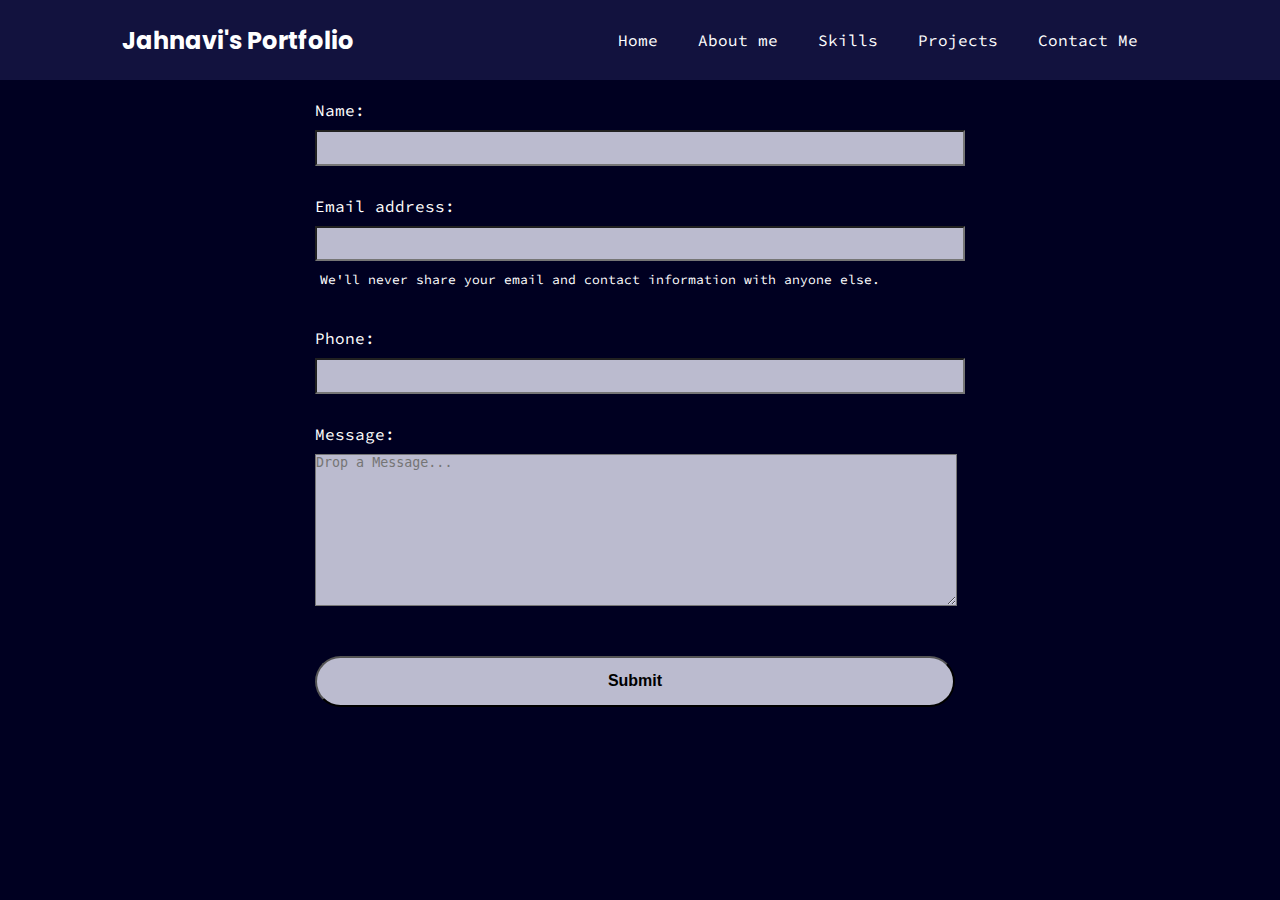
<file: contact.html>
<!DOCTYPE html>
<html lang="en">
<head>
    <meta charset="UTF-8">
    <meta http-equiv="X-UA-Compatible" content="IE=edge">
    <meta name="viewport" content="width=device-width, initial-scale=1.0">
    <title>Jahnvai P - Portfolio</title>
    <link rel="preconnect" href="https://fonts.googleapis.com">
<link rel="preconnect" href="https://fonts.gstatic.com" crossorigin>
<link href="https://fonts.googleapis.com/css2?family=Playfair+Display:wght@500&family=Poppins:wght@500&family=Source+Code+Pro&display=swap" rel="stylesheet">
    
    <link rel="stylesheet" href="style.css">
    
</head>
<body>
    
    <header>
        <div class="navbar navGo">
        <nav>
            <div class="left">Jahnavi's Portfolio</div>
            <div class="right">
                <ul>
                    
                    <li class="up"><a href="/">Home </a></li>
                    <li class="up"><a href="/intro.html">About me</a></li>
                    <li class="up"><a href="/skills.html">Skills</a></li>
                    <li class="down"><a href="/projects.html">Projects</a></li>
                    <li class="down"><a href="/contact.html">Contact Me</a></li>
                </ul>
            </div>
        </nav>
        </div>
    </header>

    <main class="contactMain">
        <div class="hamburger">
            <img src="img/icons8-hamburger-menu-50.png" alt="" class="ham">
            <img src="img/icons8-cross-50.png" alt="" class="cross">
        </div>
        <div class="contactForm">

            <form>
                <div class="mb-3">
                    <label for="clientname" class="form-label">Name:</label>
                    
                    <input type="name" class="form-control" id="clientemail" aria-describedby="emailHelp" >
                    
                </div>
                
                <div class="mb-3">
                  <label for="clientemail" class="form-label">Email address:</label>
                  
                  <input type="email" class="form-control" id="clientemail" aria-describedby="emailHelp" >
                  <div id="emailHelp" class="form-text">We'll never share your email and contact information with anyone else.</div>
                </div>

                <div class="mb-3">
                  <label for="clientphone" class="form-label">Phone:</label>
                  
                  <input type="number" class="form-control" id="clientphone" >
                </div>

                <div class="mb-3 msg">
                    <label for="textmsg" class="form-label">Message:</label>
                    <textarea class="form-check-label" for="msginfo" placeholder="Drop a Message..." cols="40" rows="10" ></textarea>
                  <!-- <input type="text" class="form-check-input" id="msginfo"> -->
                </div>

               <div class="contactbutn"> <button type="submit" class="btn btn-primary" style="width: 50vw; height: 4vw;">Submit</button></div>
              </form>

        </div>
    </main>


    <script src="script.js"></script>

</body>
</html>
</file>
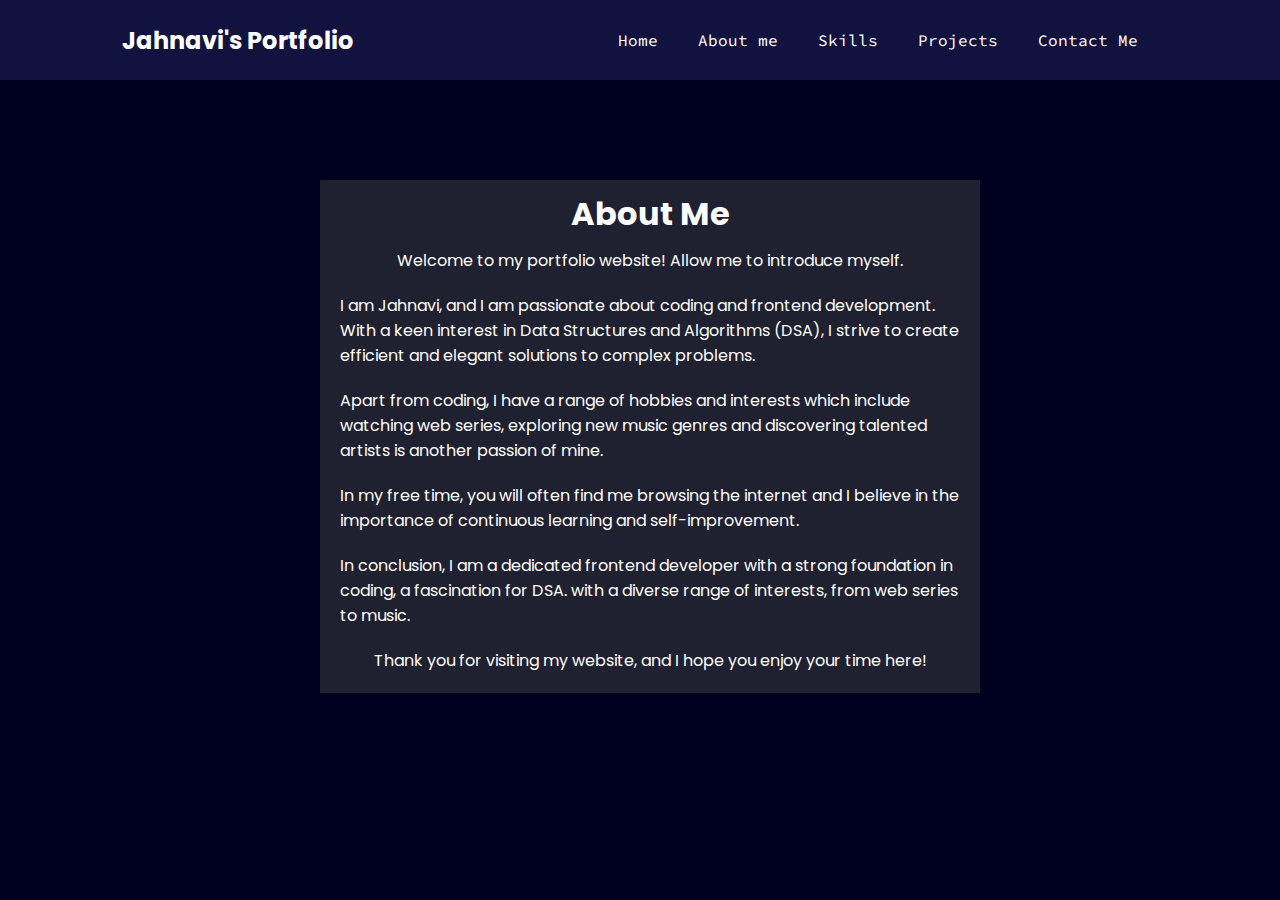
<file: intro.html>
<!DOCTYPE html>
<html lang="en">
<head>
    <meta charset="UTF-8">
    <meta http-equiv="X-UA-Compatible" content="IE=edge">
    <meta name="viewport" content="width=device-width, initial-scale=1.0">
    <title>Jahnvai P - Portfolio</title>
    <link rel="preconnect" href="https://fonts.googleapis.com">
<link rel="preconnect" href="https://fonts.gstatic.com" crossorigin>
<link href="https://fonts.googleapis.com/css2?family=Playfair+Display:wght@500&family=Poppins:wght@500&family=Source+Code+Pro&display=swap" rel="stylesheet">
    
    <link rel="stylesheet" href="style.css">
    
</head>
<body>
    
    <header>
        <div class="navbar navGo">

        
        <nav>
            <div class="left">Jahnavi's Portfolio</div>
            <div class="right">
                <ul>
                    <li><a href="/">Home </a></li>
                    <li><a href="/intro.html">About me</a></li>
                    <li><a href="/skills.html">Skills</a></li>
                    <li><a href="/projects.html">Projects</a></li>
                    <li><a href="/contact.html">Contact Me</a></li>
                </ul>
            </div>
        </nav>
    </div>
    </header>

    <main>
        <div class="hamburger">
            <img src="img/icons8-hamburger-menu-50.png" alt="" class="ham">
            <img src="img/icons8-cross-50.png" alt="" class="cross">
        </div>
        <div class="introMain">
            <h1>About Me</h1>
            <p>
                Welcome to my portfolio website! Allow me to introduce myself.
            </p>
            <p>    
                I am  Jahnavi, and I am  passionate about  coding and   frontend development. With a keen interest in  Data Structures and Algorithms (DSA), I strive to create efficient and elegant solutions to complex problems.
            </p>
           
            <p>
                 Apart from coding, I have a range of hobbies and interests which include watching web series, exploring new <genres> music genres and discovering talented artists is another passion of mine.
            </p>

            <p>
                 In my free time, you will often find me  browsing the internet and I believe in the importance of  continuous learning and  self-improvement.
            </p>
            <p>
            In conclusion, I am a dedicated frontend developer with a strong foundation in coding, a fascination for DSA. with a diverse range of interests, from web series to music. 
            </p>
            <p class="thanks">Thank you for visiting my website, and I hope you enjoy your time here!</p>
        </div>
    </main>


    
    <script src="script.js"></script>
</body>
</html>
</file>
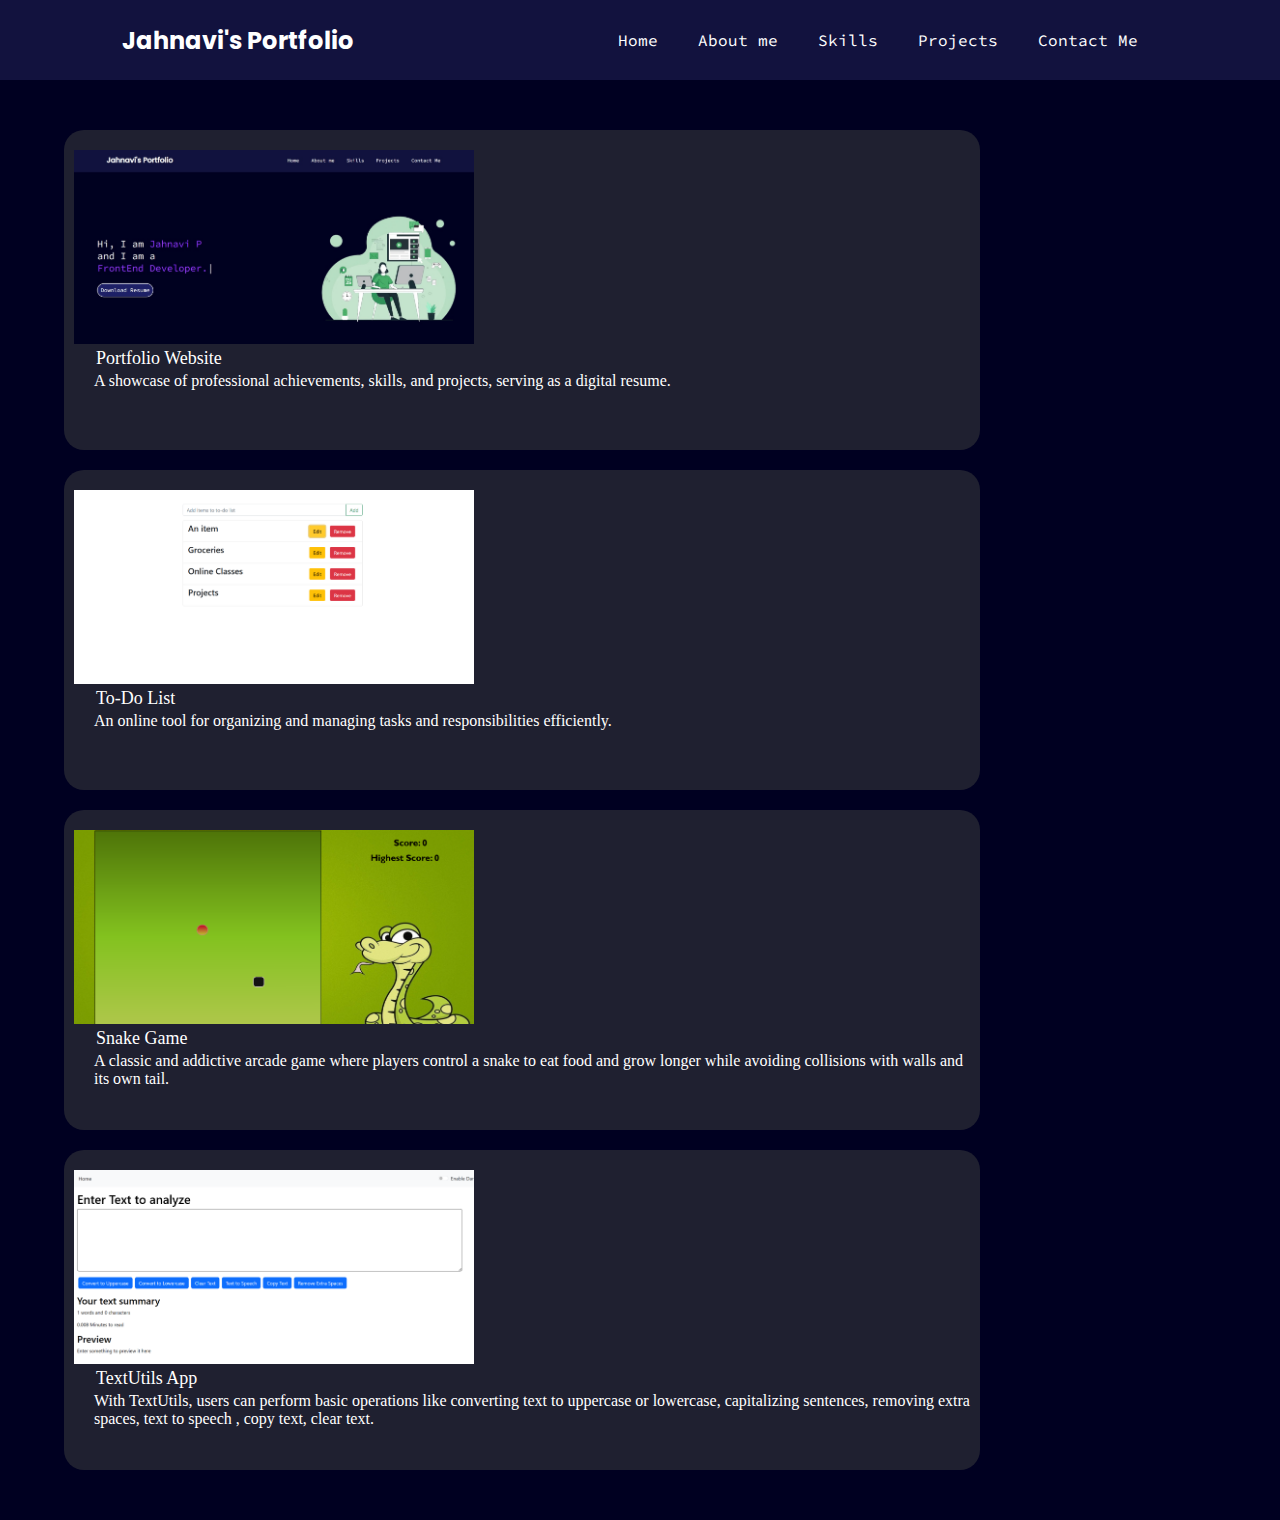
<file: projects.html>
<!DOCTYPE html>
<html lang="en">
<head>
    <meta charset="UTF-8">
    <meta http-equiv="X-UA-Compatible" content="IE=edge">
    <meta name="viewport" content="width=device-width, initial-scale=1.0">
    <title>Jahnvai P - Portfolio</title>
    <link rel="preconnect" href="https://fonts.googleapis.com">
<link rel="preconnect" href="https://fonts.gstatic.com" crossorigin>
<link href="https://fonts.googleapis.com/css2?family=Playfair+Display:wght@500&family=Poppins:wght@500&family=Source+Code+Pro&display=swap" rel="stylesheet">
    
    <link rel="stylesheet" href="style.css">
    
</head>
<body>
    
    <header>
        <div class="navbar navGo">
        <nav>
            <div class="left">Jahnavi's Portfolio</div>
            <div class="right">
                <ul>
                    <li><a href="/">Home </a></li>
                    <li><a href="/intro.html">About me</a></li>
                    <li><a href="/skills.html">Skills</a></li>
                    <li><a href="/projects.html">Projects</a></li>
                    <li><a href="/contact.html">Contact Me</a></li>
                </ul>
            </div>
        </nav>
        </div>
    </header>

    <main>
        <div class="hamburger">
            <img src="img/icons8-hamburger-menu-50.png" alt="" class="ham">
            <img src="img/icons8-cross-50.png" alt="" class="cross">
        </div>
        <div class="projectsMain">
            <div class="projects">
                <div class="pic">
                    <img src="img/Web capture_3-6-2023_151550_127.0.0.1.jpeg" alt="">
                </div>
                <div class="proname">
                    Portfolio Website
                </div>
                <p> A showcase of professional achievements, skills, and projects, serving as a digital resume.</p>
            </div>
            <div class="projects">
                <div class="pic">
                    <img src="img/todo.png" alt="">
                </div>
                <div class="proname">
                    To-Do List 
                </div>
                <p>
                    An online tool for organizing and managing tasks and responsibilities efficiently.
                </p>
            </div>
            <div class="projects">
                <div class="pic">
                    <img src="img/snakegame.png" alt="">
                </div>
                <div class="proname">
                    Snake Game
                </div>
                <p>
                    A classic and addictive arcade game where players control a snake to eat food and grow longer while avoiding collisions with walls and its own tail.
                </p>
            </div>
            <div class="projects">
                <div class="pic">
                    <img src="img/textutils.png" alt="">
                </div>
                <div class="proname">
                    TextUtils App
                </div>
                <p>
                    With TextUtils, users can perform basic operations like converting text to uppercase or lowercase, capitalizing sentences, removing extra spaces, text to speech , copy text, clear text. 
                </p>
            </div>
            
        </div>
    </main>


    <script src="script.js"></script>

</body>
</html>
</file>
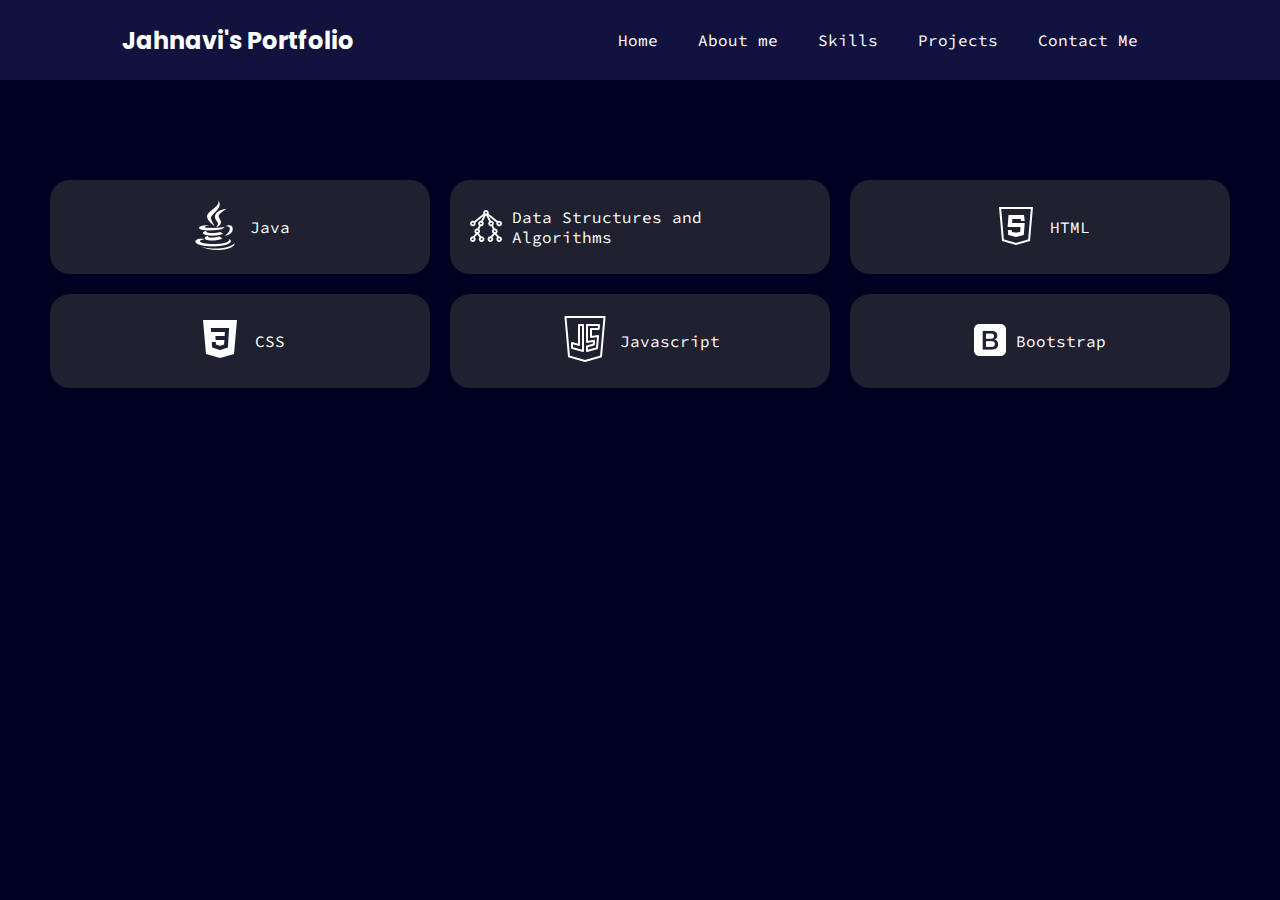
<file: skills.html>
<!DOCTYPE html>
<html lang="en">
<head>
    <meta charset="UTF-8">
    <meta http-equiv="X-UA-Compatible" content="IE=edge">
    <meta name="viewport" content="width=device-width, initial-scale=1.0">
    <title>Jahnvai P - Portfolio</title>
    <link rel="preconnect" href="https://fonts.googleapis.com">
<link rel="preconnect" href="https://fonts.gstatic.com" crossorigin>
<link href="https://fonts.googleapis.com/css2?family=Playfair+Display:wght@500&family=Poppins:wght@500&family=Source+Code+Pro&display=swap" rel="stylesheet">
    
    <link rel="stylesheet" href="style.css">
    
</head>
<body>
    
    <header>
        <div class="navbar navGo">
        <nav>
            <div class="left">Jahnavi's Portfolio</div>
            <div class="right">
                <ul>
                    <li class="up"><a href="/">Home </a></li>
                    <li class="up"><a href="/intro.html">About me</a></li>
                    <li class="up"><a href="/skills.html">Skills</a></li>
                    <li class="down"><a href="/projects.html">Projects</a></li>
                    <li class="down"><a href="/contact.html">Contact Me</a></li>
                </ul>
            </div>
        </nav>
        </div>
    </header>

    <main>
        <div class="hamburger">
            <img src="img/icons8-hamburger-menu-50.png" alt="" class="ham">
            <img src="img/icons8-cross-50.png" alt="" class="cross">
        </div>
        <div class="skillsMain">
           <div class="skills">
               <div class="icons">
                <img src="img/icons8-java-50 (1).png" alt="">
            </div>
            <div class="skillname">Java</div>
           </div>
           <div class="skills">
               <div class="icons"><img src="img/data-structure (2).png" alt="" style="margin-top: 10px;"></div>
               <div class="skillname">Data Structures and Algorithms</div>
           </div>
           <div class="skills">
               <div class="icons"><img src="img/icons8-html-50.png" alt=""></div>
               <div class="skillname">HTML</div>
           </div>
           <div class="skills">
               <div class="icons"><img src="img/icons8-css-50.png" alt=""></div>
               <div class="skillname">CSS</div>
           </div>
           <div class="skills">
               <div class="icons"><img src="img/icons8-javascript-50.png" alt=""></div>
               <div class="skillname">Javascript</div>
           </div>
           <div class="skills">
                <div class="icons"><img src="img/bootstrap.png" alt="" style="margin-top: 10px;"></div>
                <div class="skillname">Bootstrap</div>
        </div>

        </div>
    </main>


    <script src="script.js"></script>

</body>
</html>
</file>
<file: style.css>
* {
  margin: 0;
  padding: 0;
}
body {
  background-color: rgb(0, 0, 33);
  color: white;

  font-family: "Source Code Pro", monospace;
}
.navbar{
  
  transition: tranform 0.5s ease-in;
}

nav {
  display: flex;
  justify-content: space-around;
  align-items: center;
  height: 80px;
  background-color: rgb(18, 18, 62);
}

nav ul {
  display: flex;
}

nav ul li {
  list-style: none;
  margin: 20px;
}

nav ul li a {
  text-decoration: none;
  color: white;
}

nav ul li a:hover {
  color: white;
  font-size: large;
}

.left {
  font-family: "Poppins", sans-serif;
  font-weight: bold;
  font-size: x-large;
  
}
.firstSection {
  display: flex;
  justify-content: space-around;
  align-items: center;
}

.firstSection > div {
  width: 30%; 
}

.leftSection {
  font-size: 2rem;
  border: 1px solid white;
  padding: 30px;
  border-radius: 10px;
}

.btn{
  margin-top: 30px;
}


.btn a{
  text-decoration: none;
  font-size: large;
  font-family: "Source Code Pro", monospace;
  background-color: #1e2167;
 
  color: white;
  padding: 10px;
  
  border: 2px solid white;
  border-radius: 40px;
}

.leftSection .btn a:hover {
  cursor: pointer;
  border: 3px solid snow;
  font-weight: bold;
}

.rightSection img {
  width: 100%;
  margin: 50px 0;
}

.purple {
  color:mediumslateblue;
  /* color: rgb(156, 55, 251); */
}

#element {
  color: mediumslateblue;
}

/* contactform */

.contactMain{
    display: flex;
    justify-content: center;
}

.contactForm{
    font-family: 'Source Code Pro', monospace;
    color: white;
 
}

.contactForm form div{
    padding: 10px 0px;
    display: flex;
    flex-direction: column;
}

.contactForm form div input{
    width:50vw;
    height:2vw;
    padding:3px;
    background-color: rgb(187, 187, 207);
}

textarea{
    width:50vw;
    
    background-color: rgb(187, 187, 207);
}

#emailHelp{
    font-size: small;
    margin: 0 5px;
}

label{
    padding: 10px 0px;
}

.contactbutn button{
    border-radius: 40px;
    font-size: medium;
    font-weight: bold;
    background-color: rgb(187, 187, 207);
}

.contactbutn button:hover{
    background-color: rgb(31, 32, 48);
    color: white; 
   cursor: pointer;
   border: 2px solid white;

}

/* About Me */

.introMain{
    font-family: "Poppins", sans-serif;
    display: flex;
    flex-direction: column;
    align-items: center;
    justify-content: center;
    padding: 10px;
    background-color: rgb(31, 32, 48);
    color: white;
    width: 50%;
    margin-top: 100px;
    margin-left: 370px;
    /* font-family: 'Playfair Display', serif; */
   
}
.introMain p{
  margin: 10px;
}


/* Skills */



 .skills{
  display: flex;
  justify-content: center;
  background-color: rgb(31, 32, 48);
  border-radius: 20px;
  padding: 20px;
}

.skillname{
  display: flex;
  align-self: center;
  padding-left: 10px;
}

.skillsMain{
  display: grid;
  grid-template-columns: repeat(3,1fr);
  row-gap: 20px;
  column-gap: 20px;
  margin: 100px 50px;
}

.skills:hover{
  cursor: pointer;
  background: rgb(65, 186, 220);
  color: black;
}


/* Projects */

.pic img{
  width: 400px;
  padding: 20px 10px 0 10px ;
}

.projectsMain{
  display: grid;
  grid-template-columns: 1fr 1fr;
  grid-auto-rows: 320px;
  row-gap: 20px;
  column-gap: 30px;
  margin:50px 300px;
  font-family:'Times New Roman', Times, serif;
  
  
}

.projects{
  display: flex;
  flex-direction: column;
  background-color: rgb(31, 32, 48);
  border-radius: 20px;
}

.projects:hover{
  cursor: pointer;
  background: rgb(71, 71, 71);
}

.proname{
  display: flex;
  justify-content: center;
  font-size: large;
}

.projects p{
  font-size: medium;
  padding: 3px 10px 30px 30px;
  margin-bottom: 10px;
}

.hamburger{
  position: absolute;
  cursor: pointer;
  top: 10px;
  left: 10px;
}

.cross{
  margin-left:0px;
  margin-top: 3px;
}





/* Responisiveness */

.navGo{
  
    transform: translate(1px,-77px);
  
}

@media (max-width:489px){
  .firstSection>div{
    width: 72%;
    margin-left: 20px;
  }
  
}

@media (max-width:460px){
 ul{
  background-color: rgb(18, 18, 62);
  height: 80px;
  display: flex;
  flex-wrap: wrap;
  font-size: xx-small;
  margin-bottom: 23px;
 }
 .cross{
  margin-left: 330px;
  background-color:rgb(18, 18, 62) ;
}
 
}




@media (max-width:1350px){
  .introMain{
    margin-left: 25vw;
  }
  
}


@media (min-width:490px) and (max-width:1000px){
  .firstSection>div{
    width: 80%;
  }
}

@media (min-width:391px) and  (max-width:610px){
.cross{
  margin-top: 63px;
  margin-left: -7px;
  background-color:rgb(18, 18, 62) ;
}

}


@media (max-width:1400px){
  .projectsMain{
    margin-left: 5vw;
    grid-template-columns: 1fr;
  }
  .proname{
    display: flex;
    justify-content: flex-start;
    margin-left: 32px;
  }
}
@media (max-width:1099px){
  .firstSection {
    display: flex;
    justify-content: space-around;
    flex-direction: column;
    margin: 80px 0;
    align-items: center;
    flex-wrap: wrap;
    
  }
 
}
@media (max-width:900px){
.skillsMain{
  grid-template-columns: 1fr;
}
}
 



@media (max-width:970px){
  .left{
    display: none;
  }
} 


@media (max-width:1075px){
  #emailHelp{
    display: none;
  }
}
</file>
